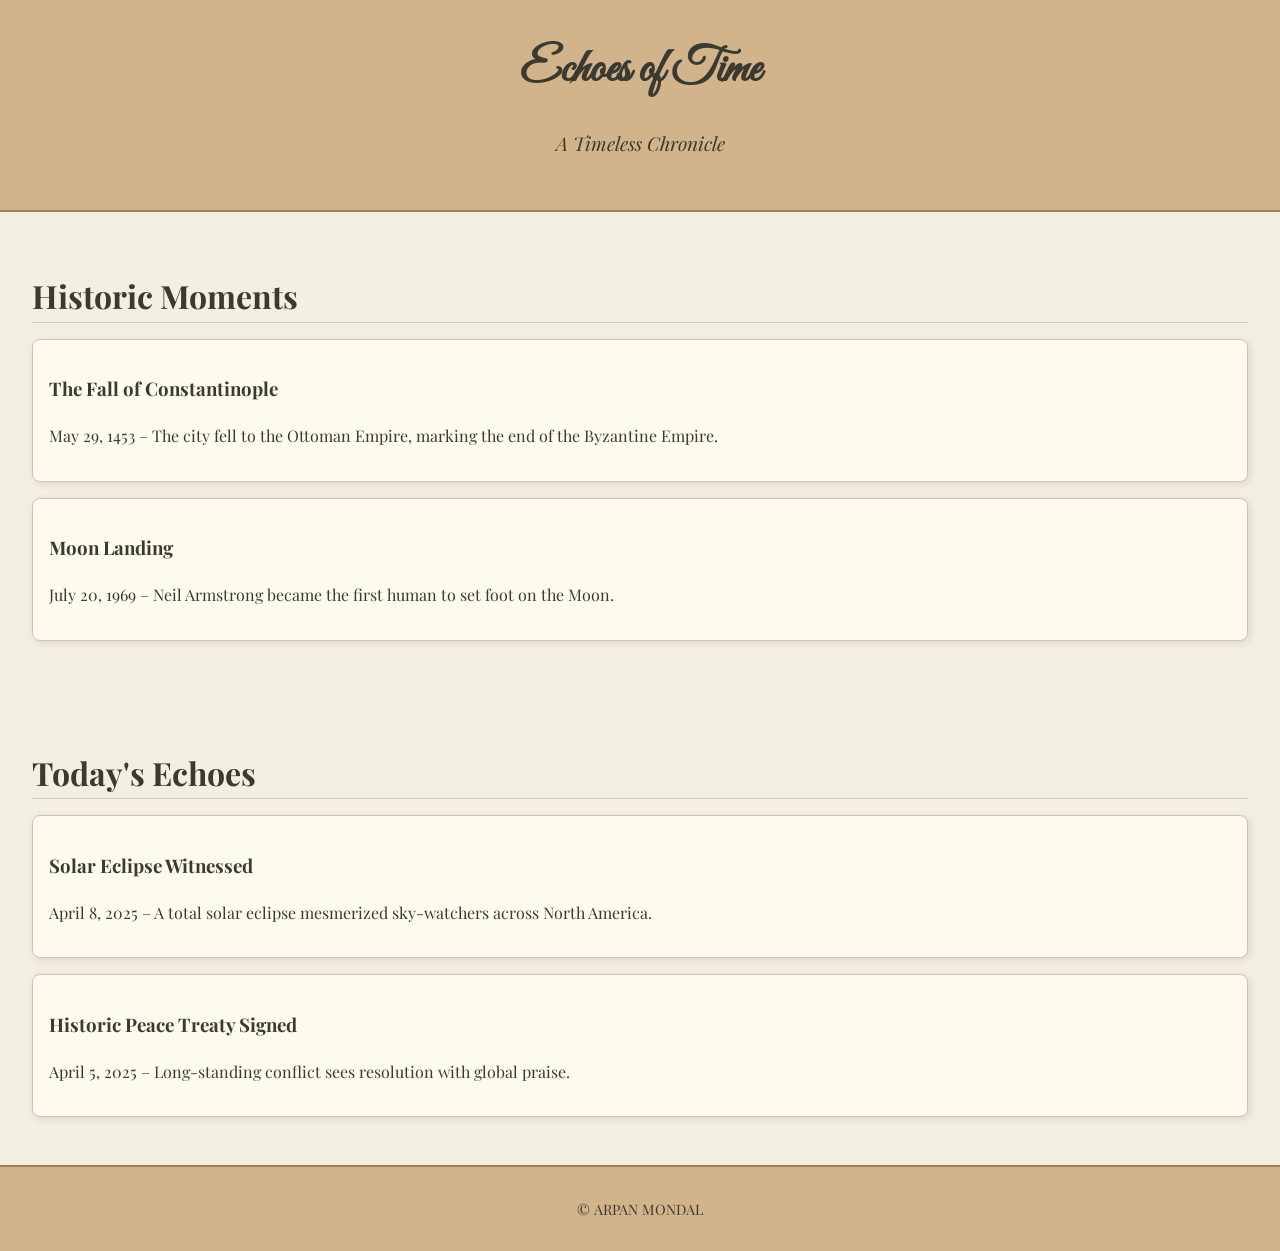
<file: index.html>
<!DOCTYPE html>
<html lang="en">
<head>
  <meta charset="UTF-8" />
  <meta name="viewport" content="width=device-width, initial-scale=1.0" />
  <title>Echoes of Time</title>
  <link rel="stylesheet" href="styles.css" />
  <link href="https://fonts.googleapis.com/css2?family=Great+Vibes&family=Playfair+Display&display=swap" rel="stylesheet">
</head>
<body>
  <header>
    <h1>Echoes of Time</h1>
    <p class="tagline">A Timeless Chronicle</p>
  </header>

  <main>
    <section class="event-section">
      <h2>Historic Moments</h2>
      <div class="event-card">
        <h3>The Fall of Constantinople</h3>
        <p>May 29, 1453 – The city fell to the Ottoman Empire, marking the end of the Byzantine Empire.</p>
      </div>
      <div class="event-card">
        <h3>Moon Landing</h3>
        <p>July 20, 1969 – Neil Armstrong became the first human to set foot on the Moon.</p>
      </div>
    </section>

    <section class="event-section" id="real-time-news">
      <h2>Today's Echoes</h2>
      <!-- Real-time events dynamically loaded here -->
    </section>
  </main>

  <footer>
    <p>&copy; ARPAN MONDAL</p>
  </footer>

  <script src="script.js"></script>
</body>
</html>
</file>
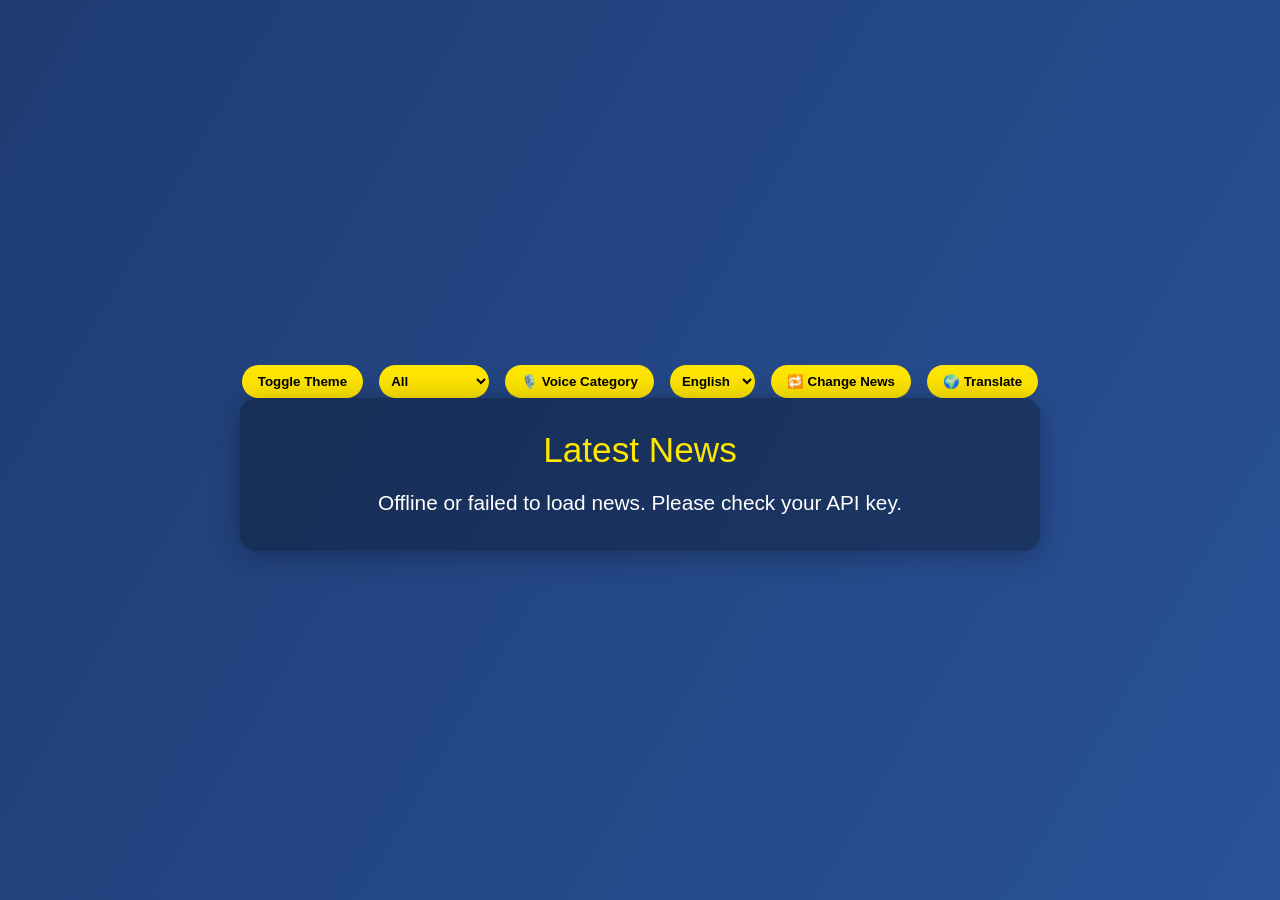
<file: news _v2.html>
<!DOCTYPE html>
<html lang="en">
<head>
  <meta charset="UTF-8" />
  <meta name="viewport" content="width=device-width, initial-scale=1.0" />
  <title>Auto News</title>
  <style>
    :root {
      --bg-gradient: linear-gradient(120deg, #1e3c72, #2a5298);
      --text-color: #fff;
      --highlight: #ffe600;
      --container-bg: rgba(0, 0, 0, 0.3);
    }

    [data-theme="dark"] {
      --bg-gradient: linear-gradient(120deg, #121212, #1e1e1e);
      --text-color: #e0e0e0;
      --highlight: #bb86fc;
      --container-bg: rgba(255, 255, 255, 0.05);
    }

    * {
      margin: 0;
      padding: 0;
      box-sizing: border-box;
      font-family: 'Segoe UI', Tahoma, Geneva, Verdana, sans-serif;
    }

    body {
      background: var(--bg-gradient);
      color: var(--text-color);
      display: flex;
      flex-direction: column;
      justify-content: center;
      align-items: center;
      padding: 1rem;
      min-height: 100vh;
      transition: background 0.5s, color 0.5s;
    }

    .news-container {
      background: var(--container-bg);
      padding: 2rem;
      border-radius: 16px;
      max-width: 800px;
      text-align: center;
      box-shadow: 0 4px 30px rgba(0, 0, 0, 0.3);
      width: 100%;
    }

    .news-title {
      font-size: 2.2rem;
      margin-bottom: 1rem;
      color: var(--highlight);
    }

    .news-content {
      font-size: 1.3rem;
      line-height: 1.6;
      opacity: 0;
      animation: fadeIn 1s forwards;
    }

    .controls {
      display: flex;
      gap: 1rem;
      margin-top: 1rem;
      flex-wrap: wrap;
      justify-content: center;
    }

    .toggle-btn, .voice-btn, .category-select, .lang-select {
      background: var(--highlight);
      color: #000;
      border: none;
      padding: 0.5rem 1rem;
      border-radius: 20px;
      cursor: pointer;
      font-weight: bold;
      transition: 0.3s;
    }

    .category-select, .lang-select {
      padding: 0.5rem;
    }

    @keyframes fadeIn {
      to {
        opacity: 1;
      }
    }
  </style>
</head>
<body>
  <div class="controls">
    <button class="toggle-btn" aria-label="Toggle Theme" onclick="toggleTheme()">Toggle Theme</button>
    <select id="category" class="category-select" aria-label="Select News Category" onchange="fetchNews()">
      <option value="">All</option>
      <option value="technology">Technology</option>
      <option value="sports">Sports</option>
      <option value="world">World</option>
      <option value="health">Health</option>
    </select>
    <button class="voice-btn" aria-label="Voice Input for Category" onclick="startVoiceInput()">🎙️ Voice Category</button>
    <select id="langSelect" class="lang-select" aria-label="Select Language">
      <option value="en">English</option>
      <option value="hi">Hindi</option>
      <option value="bn">Bengali</option>
    </select>
    <button class="toggle-btn" aria-label="Change News Headline" onclick="nextHeadline()">🔁 Change News</button>
    <button class="toggle-btn" aria-label="Translate News" onclick="translateCurrent()">🌍 Translate</button>
  </div>

  <div class="news-container">
    <div class="news-title">Latest News</div>
    <div class="news-content" id="news">Loading...</div>
  </div>
  <script src="/scripts_news_v2.js" async></script>
</body>
</html>
</file>
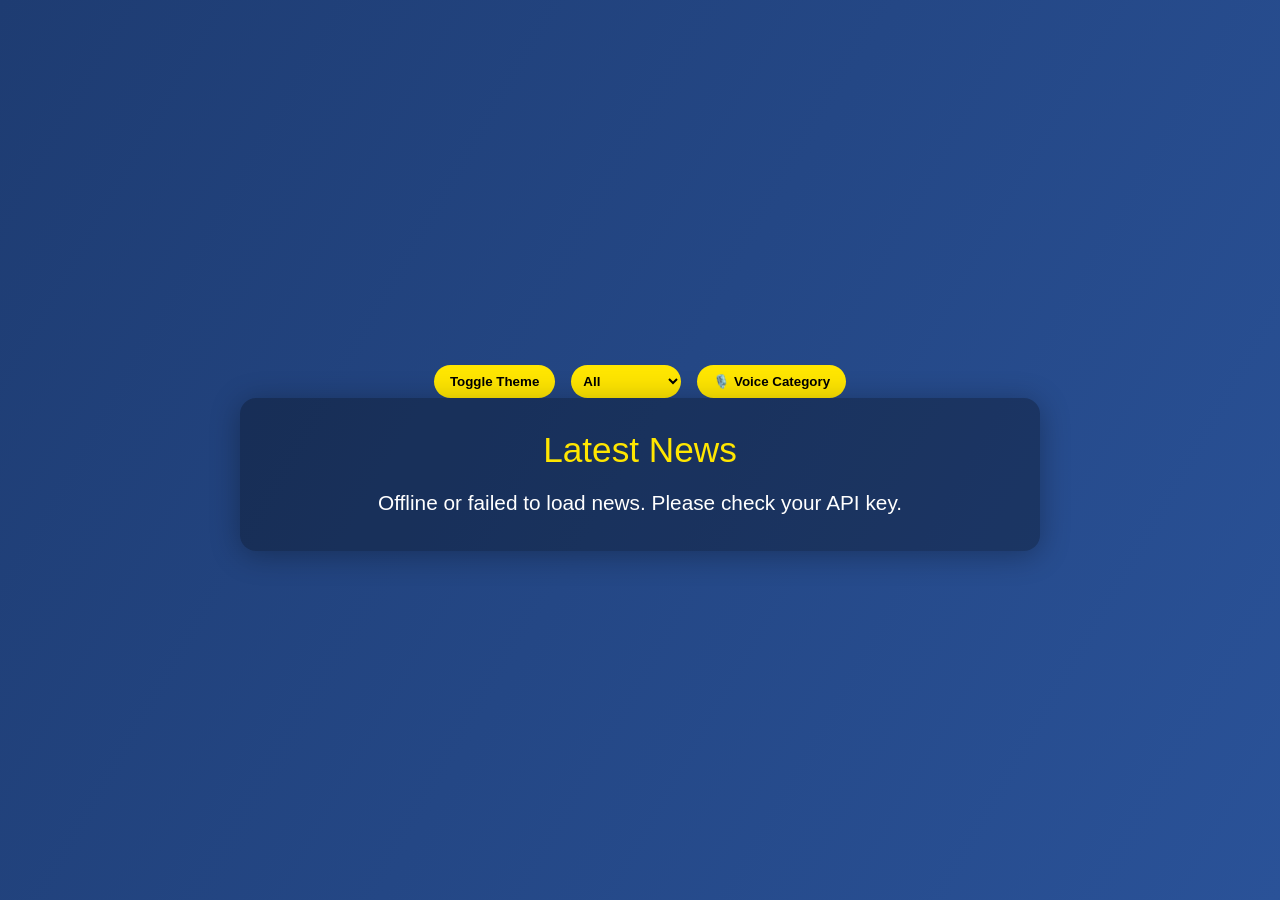
<file: news_ v1.html>
<!DOCTYPE html>
<html lang="en">
<head>
  <meta charset="UTF-8" />
  <meta name="viewport" content="width=device-width, initial-scale=1.0" />
  <title>Auto News</title>
  <style>
    :root {
      --bg-gradient: linear-gradient(120deg, #1e3c72, #2a5298);
      --text-color: #fff;
      --highlight: #ffe600;
      --container-bg: rgba(0, 0, 0, 0.3);
    }

    [data-theme="dark"] {
      --bg-gradient: linear-gradient(120deg, #121212, #1e1e1e);
      --text-color: #e0e0e0;
      --highlight: #bb86fc;
      --container-bg: rgba(255, 255, 255, 0.05);
    }

    * {
      margin: 0;
      padding: 0;
      box-sizing: border-box;
      font-family: 'Segoe UI', Tahoma, Geneva, Verdana, sans-serif;
    }

    body {
      background: var(--bg-gradient);
      color: var(--text-color);
      display: flex;
      flex-direction: column;
      justify-content: center;
      align-items: center;
      padding: 1rem;
      min-height: 100vh;
      transition: background 0.5s, color 0.5s;
    }

    .news-container {
      background: var(--container-bg);
      padding: 2rem;
      border-radius: 16px;
      max-width: 800px;
      text-align: center;
      box-shadow: 0 4px 30px rgba(0, 0, 0, 0.3);
      width: 100%;
    }

    .news-title {
      font-size: 2.2rem;
      margin-bottom: 1rem;
      color: var(--highlight);
    }

    .news-content {
      font-size: 1.3rem;
      line-height: 1.6;
      opacity: 0;
      animation: fadeIn 1s forwards;
    }

    .controls {
      display: flex;
      gap: 1rem;
      margin-top: 1rem;
      flex-wrap: wrap;
      justify-content: center;
    }

    .toggle-btn, .voice-btn, .category-select {
      background: var(--highlight);
      color: #000;
      border: none;
      padding: 0.5rem 1rem;
      border-radius: 20px;
      cursor: pointer;
      font-weight: bold;
      transition: 0.3s;
    }

    .category-select {
      padding: 0.5rem;
    }

    @keyframes fadeIn {
      to {
        opacity: 1;
      }
    }
  </style>
</head>
<body>
  <div class="controls">
    <button class="toggle-btn" onclick="toggleTheme()">Toggle Theme</button>
    <select id="category" class="category-select" onchange="fetchNews()">
      <option value="">All</option>
      <option value="technology">Technology</option>
      <option value="sports">Sports</option>
      <option value="world">World</option>
      <option value="health">Health</option>
    </select>
    <button class="voice-btn" onclick="startVoiceInput()">🎙️ Voice Category</button>
  </div>

  <div class="news-container">
    <div class="news-title">Latest News</div>
    <div class="news-content" id="news">Loading...</div>
  </div>

  <script>
    const newsElement = document.getElementById('news');
    const categoryElement = document.getElementById('category');

    async function fetchNews() {
      const category = categoryElement.value;
      const apiKey = 'api key';
      let url = `https://api.currentsapi.services/v1/latest-news?apiKey=${apiKey}`;
      if (category) url += `&category=${category}`;

      try {
        const response = await fetch(url);
        const data = await response.json();
        const headlines = data.news.map(article => article.title);

        let index = 0;
        function showNews() {
          newsElement.style.opacity = 0;
          setTimeout(() => {
            newsElement.innerText = headlines[index] || 'No news available.';
            newsElement.style.animation = 'none';
            void newsElement.offsetWidth;
            newsElement.style.animation = 'fadeIn 1s forwards';
            index = (index + 1) % headlines.length;
          }, 500);
        }

        showNews();
        setInterval(showNews, 3600000);
      } catch (error) {
        newsElement.innerText = 'Offline or failed to load news. Please check your API key.';
      }
    }

    function toggleTheme() {
      const theme = document.body.getAttribute('data-theme');
      document.body.setAttribute('data-theme', theme === 'dark' ? 'light' : 'dark');
    }

    function startVoiceInput() {
      if (!('webkitSpeechRecognition' in window)) {
        alert('Voice input not supported in this browser.');
        return;
      }
      const recognition = new webkitSpeechRecognition();
      recognition.lang = 'en-US';
      recognition.onresult = function(event) {
        const result = event.results[0][0].transcript.toLowerCase();
        const options = [...categoryElement.options];
        const match = options.find(opt => result.includes(opt.value));
        if (match) {
          categoryElement.value = match.value;
          fetchNews();
        } else {
          alert('No matching category found: ' + result);
        }
      };
      recognition.start();
    }

    document.body.setAttribute('data-theme', 'light');
    fetchNews();

    // Self-contained inline service worker
    if ('serviceWorker' in navigator) {
      const swCode = `
        const CACHE_NAME = 'auto-news-cache-v1';
        const urlsToCache = [
          location.href,
          location.origin + location.pathname
        ];

        self.addEventListener('install', event => {
          event.waitUntil(
            caches.open(CACHE_NAME).then(cache => cache.addAll(urlsToCache))
          );
        });

        self.addEventListener('fetch', event => {
          event.respondWith(
            caches.match(event.request).then(response => response || fetch(event.request))
          );
        });
      `;
      const blob = new Blob([swCode], { type: 'application/javascript' });
      const swUrl = URL.createObjectURL(blob);
      navigator.serviceWorker.register(swUrl).then(() => {
        console.log('Inline Service Worker registered');
      }).catch(err => {
        console.error('Service Worker registration failed:', err);
      });
    }
  </script>
</body>
</html>
</file>
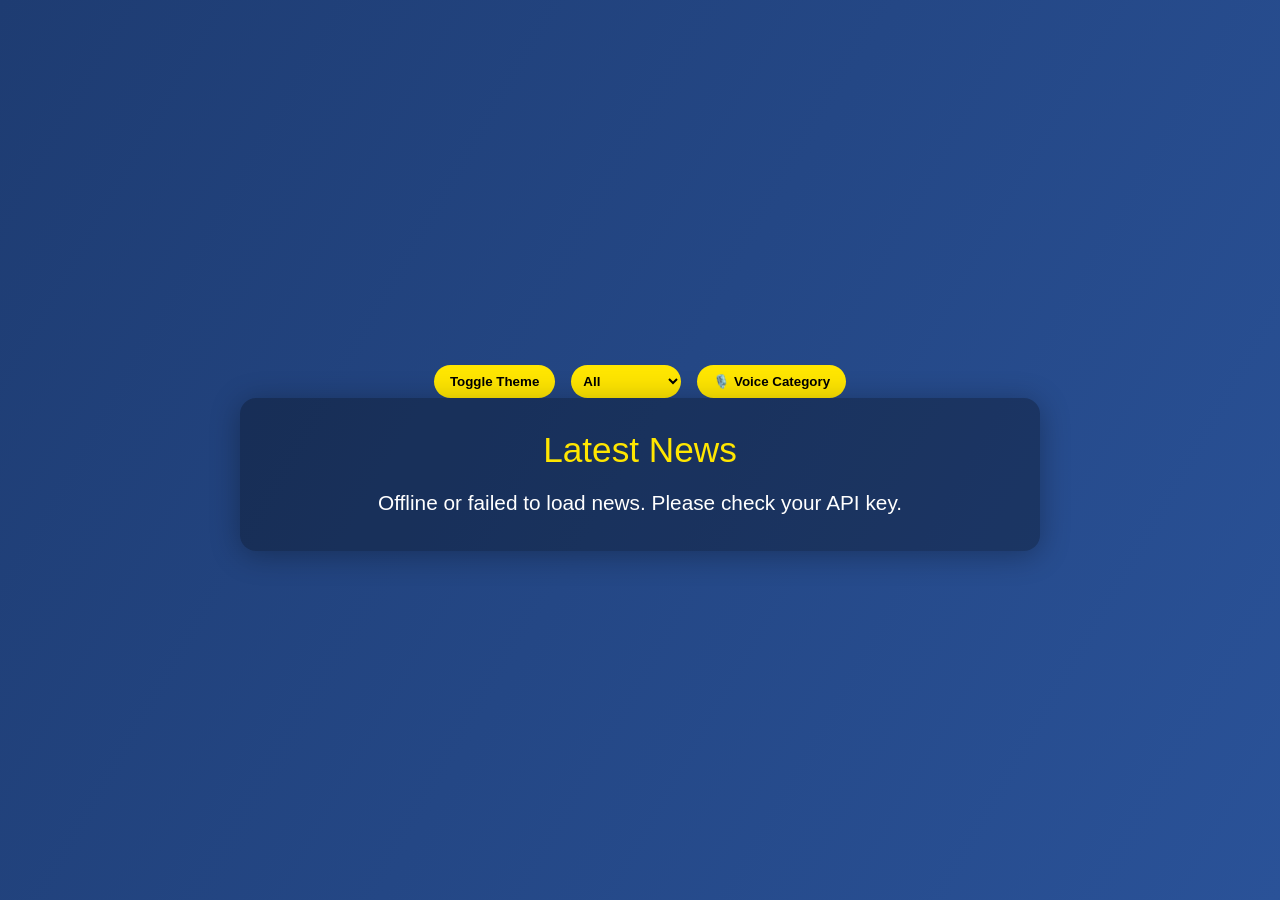
<file: news v_1/news_ v1.html>
<!DOCTYPE html>
<html lang="en">
<head>
  <meta charset="UTF-8" />
  <meta name="viewport" content="width=device-width, initial-scale=1.0" />
  <title>Auto News</title>
  <style>
    :root {
      --bg-gradient: linear-gradient(120deg, #1e3c72, #2a5298);
      --text-color: #fff;
      --highlight: #ffe600;
      --container-bg: rgba(0, 0, 0, 0.3);
    }

    [data-theme="dark"] {
      --bg-gradient: linear-gradient(120deg, #121212, #1e1e1e);
      --text-color: #e0e0e0;
      --highlight: #bb86fc;
      --container-bg: rgba(255, 255, 255, 0.05);
    }

    * {
      margin: 0;
      padding: 0;
      box-sizing: border-box;
      font-family: 'Segoe UI', Tahoma, Geneva, Verdana, sans-serif;
    }

    body {
      background: var(--bg-gradient);
      color: var(--text-color);
      display: flex;
      flex-direction: column;
      justify-content: center;
      align-items: center;
      padding: 1rem;
      min-height: 100vh;
      transition: background 0.5s, color 0.5s;
    }

    .news-container {
      background: var(--container-bg);
      padding: 2rem;
      border-radius: 16px;
      max-width: 800px;
      text-align: center;
      box-shadow: 0 4px 30px rgba(0, 0, 0, 0.3);
      width: 100%;
    }

    .news-title {
      font-size: 2.2rem;
      margin-bottom: 1rem;
      color: var(--highlight);
    }

    .news-content {
      font-size: 1.3rem;
      line-height: 1.6;
      opacity: 0;
      animation: fadeIn 1s forwards;
    }

    .controls {
      display: flex;
      gap: 1rem;
      margin-top: 1rem;
      flex-wrap: wrap;
      justify-content: center;
    }

    .toggle-btn, .voice-btn, .category-select {
      background: var(--highlight);
      color: #000;
      border: none;
      padding: 0.5rem 1rem;
      border-radius: 20px;
      cursor: pointer;
      font-weight: bold;
      transition: 0.3s;
    }

    .category-select {
      padding: 0.5rem;
    }

    @keyframes fadeIn {
      to {
        opacity: 1;
      }
    }
  </style>
</head>
<body>
  <div class="controls">
    <button class="toggle-btn" onclick="toggleTheme()">Toggle Theme</button>
    <select id="category" class="category-select" onchange="fetchNews()">
      <option value="">All</option>
      <option value="technology">Technology</option>
      <option value="sports">Sports</option>
      <option value="world">World</option>
      <option value="health">Health</option>
    </select>
    <button class="voice-btn" onclick="startVoiceInput()">🎙️ Voice Category</button>
  </div>

  <div class="news-container">
    <div class="news-title">Latest News</div>
    <div class="news-content" id="news">Loading...</div>
  </div>

  <script>
    const newsElement = document.getElementById('news');
    const categoryElement = document.getElementById('category');

    async function fetchNews() {
      const category = categoryElement.value;
      const apiKey = 'your api key here'; // Replace with your actual API key
      let url = `https://api.currentsapi.services/v1/latest-news?apiKey=${apiKey}`;
      if (category) url += `&category=${category}`;

      try {
        const response = await fetch(url);
        const data = await response.json();
        const headlines = data.news.map(article => article.title);

        let index = 0;
        function showNews() {
          newsElement.style.opacity = 0;
          setTimeout(() => {
            newsElement.innerText = headlines[index] || 'No news available.';
            newsElement.style.animation = 'none';
            void newsElement.offsetWidth;
            newsElement.style.animation = 'fadeIn 1s forwards';
            index = (index + 1) % headlines.length;
          }, 500);
        }

        showNews();
        setInterval(showNews, 3600000);
      } catch (error) {
        newsElement.innerText = 'Offline or failed to load news. Please check your API key.';
      }
    }

    function toggleTheme() {
      const theme = document.body.getAttribute('data-theme');
      document.body.setAttribute('data-theme', theme === 'dark' ? 'light' : 'dark');
    }

    function startVoiceInput() {
      if (!('webkitSpeechRecognition' in window)) {
        alert('Voice input not supported in this browser.');
        return;
      }
      const recognition = new webkitSpeechRecognition();
      recognition.lang = 'en-US';
      recognition.onresult = function(event) {
        const result = event.results[0][0].transcript.toLowerCase();
        const options = [...categoryElement.options];
        const match = options.find(opt => result.includes(opt.value));
        if (match) {
          categoryElement.value = match.value;
          fetchNews();
        } else {
          alert('No matching category found: ' + result);
        }
      };
      recognition.start();
    }

    document.body.setAttribute('data-theme', 'light');
    fetchNews();

    // Self-contained inline service worker
    if ('serviceWorker' in navigator) {
      const swCode = `
        const CACHE_NAME = 'auto-news-cache-v1';
        const urlsToCache = [
          location.href,
          location.origin + location.pathname
        ];

        self.addEventListener('install', event => {
          event.waitUntil(
            caches.open(CACHE_NAME).then(cache => cache.addAll(urlsToCache))
          );
        });

        self.addEventListener('fetch', event => {
          event.respondWith(
            caches.match(event.request).then(response => response || fetch(event.request))
          );
        });
      `;
      const blob = new Blob([swCode], { type: 'application/javascript' });
      const swUrl = URL.createObjectURL(blob);
      navigator.serviceWorker.register(swUrl).then(() => {
        console.log('Inline Service Worker registered');
      }).catch(err => {
        console.error('Service Worker registration failed:', err);
      });
    }
  </script>
</body>
</html>
</file>
<file: styles.css>
body {
    margin: 0;
    font-family: 'Playfair Display', serif;
    background-color: #f3efe2;
    color: #3b3a30;
    line-height: 1.6;
  }
  
  header {
    background: #d2b48c;
    text-align: center;
    padding: 2rem 1rem;
    border-bottom: 2px solid #a67c52;
  }
  
  h1 {
    font-family: 'Great Vibes', cursive;
    font-size: 3rem;
    margin: 0;
  }
  
  .tagline {
    font-style: italic;
    font-size: 1.2rem;
  }
  
  .event-section {
    padding: 2rem;
  }
  
  .event-section h2 {
    font-size: 2rem;
    border-bottom: 1px solid #ccc;
    margin-bottom: 1rem;
  }
  
  .event-card {
    background: #fffaf0;
    border: 1px solid #d6c4a6;
    border-radius: 8px;
    padding: 1rem;
    margin-bottom: 1rem;
    box-shadow: 2px 2px 8px rgba(0,0,0,0.1);
    transition: transform 0.3s ease, background 0.3s ease;
  }
  
  .event-card:hover {
    transform: scale(1.02);
    background: #f0e7d8;
  }
  
  footer {
    text-align: center;
    background: #d2b48c;
    padding: 1rem;
    font-size: 0.9rem;
    border-top: 2px solid #a67c52;
  }
</file>
